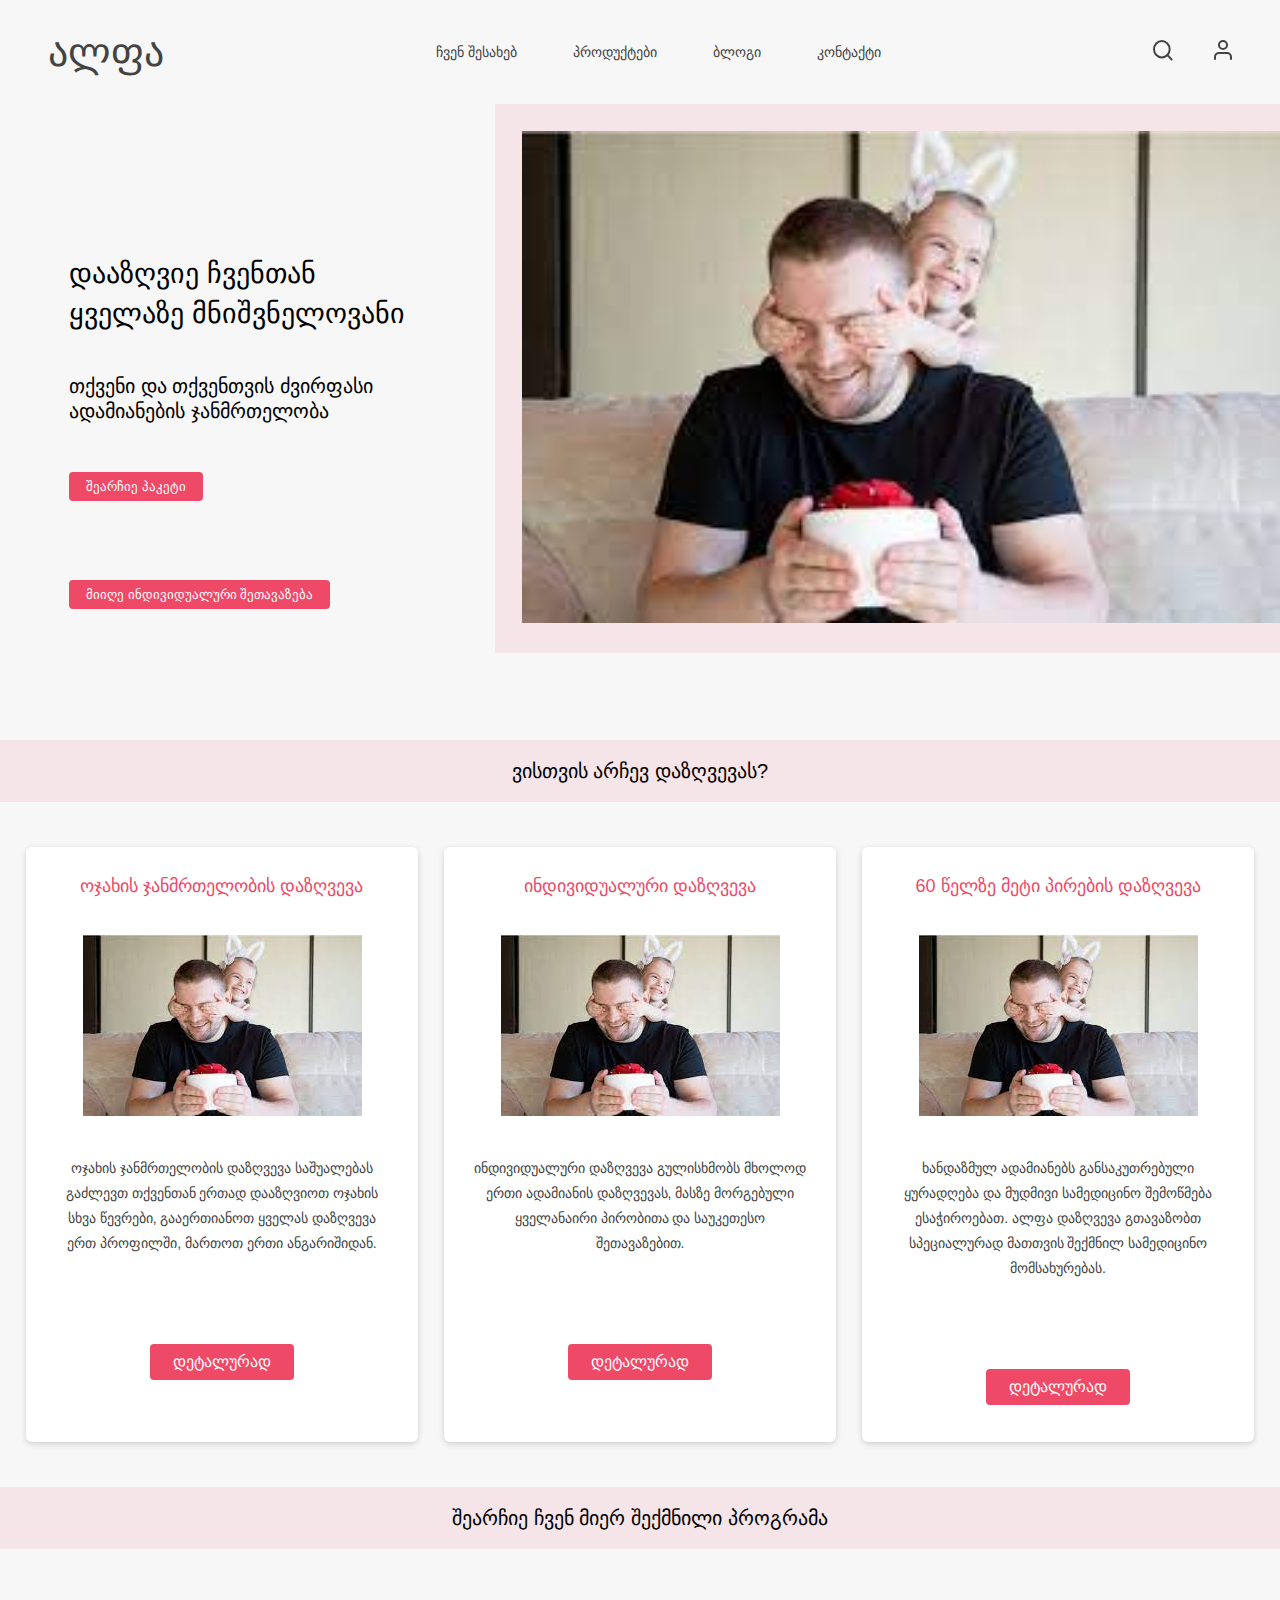
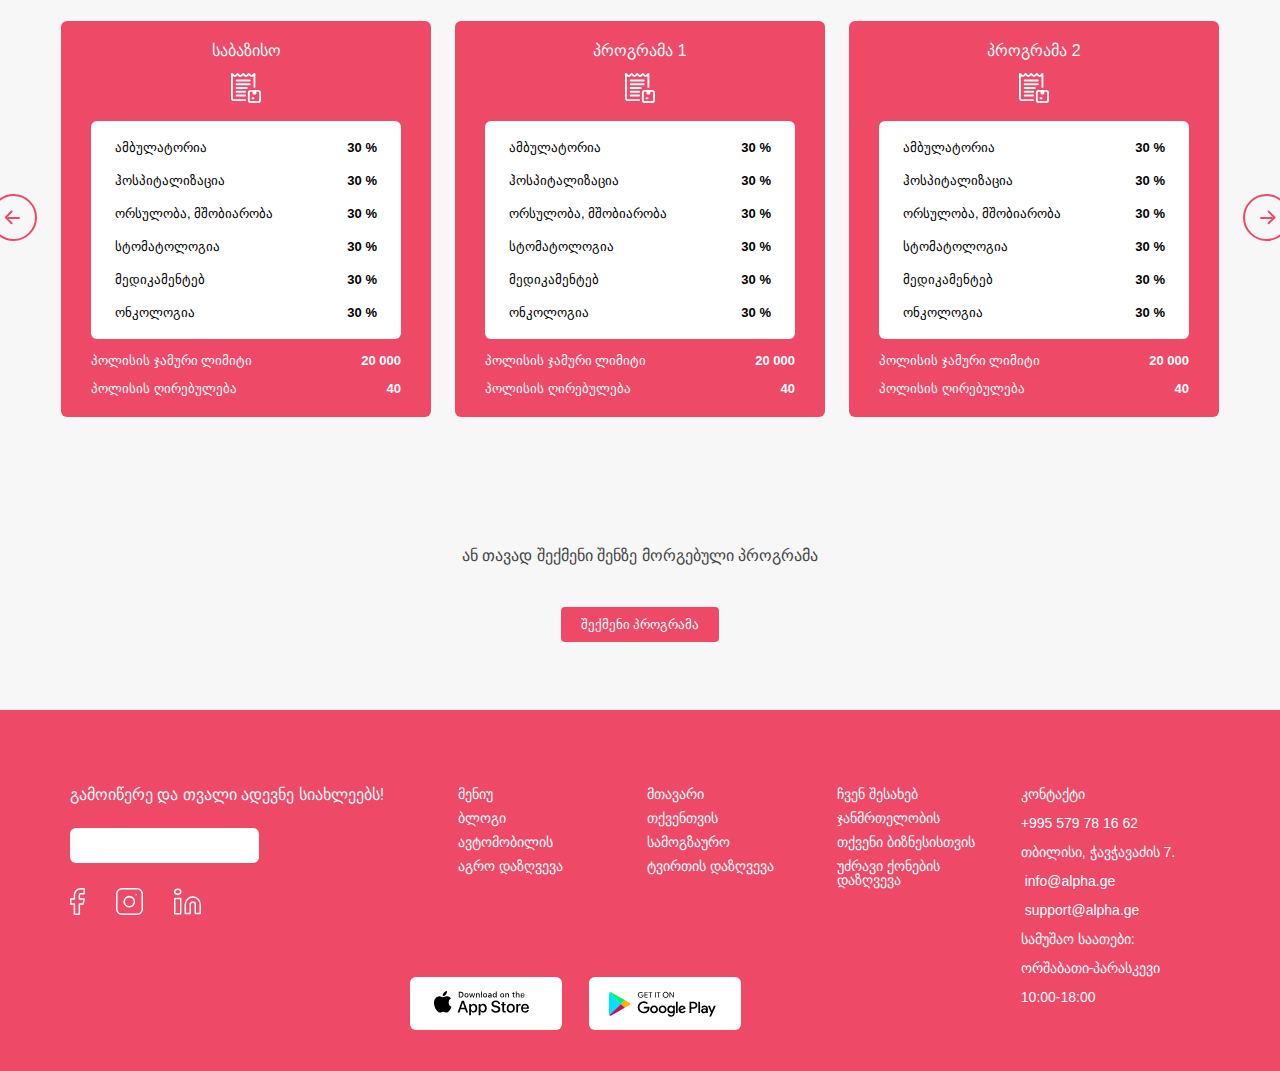
<file: static/pages/health.html>
<!DOCTYPE html>
<html lang="en">
<head>
    <meta charset="UTF-8">
    <meta http-equiv="X-UA-Compatible" content="IE=edge">
    <meta name="viewport" content="width=device-width, initial-scale=1.0">
    <link rel="stylesheet" href="../css/reset.css">
    <link rel="stylesheet" type="text/css" href="../css/style.css">
    <title>Health</title>

</head>

<body>  
    <header class="header">
        <nav>
            <a href="../../index.html">ალფა</a>
            <ul class="nav-wrapper">
                <li>
                    <a class="text" href="#">ჩვენ შესახებ</a>
                </li>
                <li>
                    <a class="text" href="#">პროდუქტები</a>
                </li>
                <li>
                    <a class="text" href="#">ბლოგი</a>
                </li>
                <li>
                    <a class="text" href="#">კონტაქტი</a>
                </li>
            </ul>
            <div class="user">
                <a><img src="../img/svg/search.svg"></a>
                <a><img src="../img/svg/user.svg"></a>
            </div>
            <div class="burger">
                <div></div>
                <div></div>
                <div></div>
            </div>
        </nav>
    </header>
    <main>
        <section class="health-main">
            <div>
                <div class="health-insurance">
                    <h1>დააზღვიე ჩვენთან ყველაზე მნიშვნელოვანი</h1>
                    <h3>თქვენი და თქვენთვის ძვირფასი ადამიანების ჯანმრთელობა</h3>
                    <div>
                        <button>შეარჩიე პაკეტი</button>
                        <button>მიიღე ინდივიდუალური შეთავაზება</button>
                    </div>
                </div>
                <div class="health-img">
                    <img src="../img/health-page/main-photo.jfif">
                </div>
            </div>
        </section>
        <section class="health-cards-section">
            <div class="div-h2">
                <h2>ვისთვის არჩევ დაზღვევას?</h2>
            </div>
            <div class="health-cards">
                <div class="health-card">
                    <h4>ოჯახის ჯანმრთელობის დაზღვევა</h4>
                    <img src="../img/health-page/main-photo.jfif">
                    <p>ოჯახის ჯანმრთელობის დაზღვევა საშუალებას გაძლევთ თქვენთან ერთად დააზღვიოთ ოჯახის სხვა წევრები, გააერთიანოთ ყველას დაზღვევა ერთ პროფილში, მართოთ ერთი ანგარიშიდან.</p>
                    <a>დეტალურად</a>
                </div>
                <div class="health-card">
                    <h4>ინდივიდუალური დაზღვევა</h4>
                    <img src="../img/health-page/main-photo.jfif">
                    <p>ინდივიდუალური დაზღვევა გულისხმობს მხოლოდ ერთი ადამიანის დაზღვევას, მასზე მორგებული ყველანაირი პირობითა და საუკეთესო შეთავაზებით.</p>
                    <a>დეტალურად</a>
                </div>
                <div class="health-card">
                    <h4>60 წელზე მეტი პირების დაზღვევა</h4>
                    <img src="../img/health-page/main-photo.jfif">
                    <p>ხანდაზმულ ადამიანებს განსაკუთრებული ყურადღება და მუდმივი სამედიცინო შემოწმება ესაჭიროებათ. ალფა დაზღვევა გთავაზობთ სპეციალურად მათთვის შექმნილ სამედიცინო მომსახურებას.</p>
                    <a>დეტალურად</a>
                </div>
            </div>
        </section>
        <section class="health-program">
            <div class="div-h2">
                <h2>შეარჩიე ჩვენ მიერ შექმნილი პროგრამა</h2>
            </div>
            <div class="program-cards">
                <div class="moving-arrow"><img src="../img/svg/arrow-left-circle.svg" alt=""></div>
                <div class="program-card">
                    <h5>საბაზისო</h5>
                    <img src="../img/health-page/37. Receipt.svg">
                    <div class="white-bg">
                        <div>
                            <h6>ამბულატორია</h6>
                            <span>30 %</span>
                        </div>
                        <div>
                            <h6>ჰოსპიტალიზაცია</h6>
                            <span>30 %</span>
                        </div>
                        <div>
                            <h6>ორსულობა, მშობიარობა</h6>
                            <span>30 %</span>
                        </div>
                        <div>
                            <h6>სტომატოლოგია</h6>
                            <span>30 %</span>
                        </div>
                        <div>
                            <h6>მედიკამენტებ</h6>
                            <span>30 %</span>
                        </div>
                        <div>
                            <h6>ონკოლოგია</h6>
                            <span>30 %</span>
                        </div>
                    </div>
                    <div class="pink-bg">
                        <div>
                            <h6>პოლისის ჯამური ლიმიტი</h6>
                            <span>20 000</span>
                        </div>
                        <div>
                            <h6>პოლისის ღირებულება</h6>
                            <span>40</span>
                        </div>
                    </div>
                </div>
                <div class="program-card">
                    <h5>პროგრამა 1</h5>
                    <img src="../img/health-page/37. Receipt.svg">
                    <div class="white-bg">
                        <div>
                            <h6>ამბულატორია</h6>
                            <span>30 %</span>
                        </div>
                        <div>
                            <h6>ჰოსპიტალიზაცია</h6>
                            <span>30 %</span>
                        </div>
                        <div>
                            <h6>ორსულობა, მშობიარობა</h6>
                            <span>30 %</span>
                        </div>
                        <div>
                            <h6>სტომატოლოგია</h6>
                            <span>30 %</span>
                        </div>
                        <div>
                            <h6>მედიკამენტებ</h6>
                            <span>30 %</span>
                        </div>
                        <div>
                            <h6>ონკოლოგია</h6>
                            <span>30 %</span>
                        </div>
                    </div>
                    <div class="pink-bg">
                        <div>
                            <h6>პოლისის ჯამური ლიმიტი</h6>
                            <span>20 000</span>
                        </div>
                        <div>
                            <h6>პოლისის ღირებულება</h6>
                            <span>40</span>
                        </div>
                    </div>
                </div>
                <div class="program-card">
                    <h5>პროგრამა 2</h5>
                    <img src="../img/health-page/37. Receipt.svg">
                    <div class="white-bg">
                        <div>
                            <h6>ამბულატორია</h6>
                            <span>30 %</span>
                        </div>
                        <div>
                            <h6>ჰოსპიტალიზაცია</h6>
                            <span>30 %</span>
                        </div>
                        <div>
                            <h6>ორსულობა, მშობიარობა</h6>
                            <span>30 %</span>
                        </div>
                        <div>
                            <h6>სტომატოლოგია</h6>
                            <span>30 %</span>
                        </div>
                        <div>
                            <h6>მედიკამენტებ</h6>
                            <span>30 %</span>
                        </div>
                        <div>
                            <h6>ონკოლოგია</h6>
                            <span>30 %</span>
                        </div>
                    </div>
                    <div class="pink-bg">
                        <div>
                            <h6>პოლისის ჯამური ლიმიტი</h6>
                            <span>20 000</span>
                        </div>
                        <div>
                            <h6>პოლისის ღირებულება</h6>
                            <span>40</span>
                        </div>
                    </div>
                </div>
                <div class="moving-arrow"><img src="../img/svg/arrow-right-circle.svg" alt=""></div>
            </div>
            <h3 class="flex-center">ან თავად შექმენი შენზე მორგებული პროგრამა</h3>
            <div class="button">
                <button>შექმენი პროგრამა</button>
            </div>
        </section>
    </main>
    <footer>
        <div class="grid-container">
            <div class="first-column">
                <a>გამოიწერე და თვალი ადევნე სიახლეებს!</a>
                <form action="">
                    <input type="text">
                </form>
                <div class="social-icons">
                    <img src="../img/svg/facebook.svg">
                    <img src="../img/svg/instagram.svg">
                    <img src="../img/svg/linkedin.svg">
                </div>
            </div>
            <div class="second-column">
                <div class="grid-menu">
                        <a href="">მენიუ</a>
                        <a href="">მთავარი</a>
                        <a href="">ჩვენ შესახებ</a>
                        <a href="">ბლოგი</a>
                        <a href="">თქვენთვის</a>
                        <a href="">ჯანმრთელობის</a>
                        <a href="">ავტომობილის</a>
                        <a href="">სამოგზაურო</a>
                        <a href="">თქვენი ბიზნესისთვის</a>
                        <a href="">აგრო დაზღვევა</a>
                        <a href="">ტვირთის დაზღვევა</a>
                        <a href="">უძრავი ქონების დაზღვევა</a>
                </div>
                <div class="apple-google-img">
                    <img src="../img/svg/appstore.svg">
                    <img src="../img/svg/google.svg">
                </div>
            </div>
            <div class="third-column">
                <a href="">კონტაქტი</a>
                <a href="">+995 579 78 16 62</a>
                <a href="">თბილისი, ჭავჭავაძის 7.</a>
                <a href=""> info@alpha.ge</a>
                <a href=""> support@alpha.ge</a>
                <a href="">სამუშაო საათები:</a>
                <a href="">ორშაბათი-პარასკევი</a>
                <a href="">10:00-18:00</a>
            </div>
        </div>
    </footer>
    <script src="../js/app.js"></script>
</body>
</file>
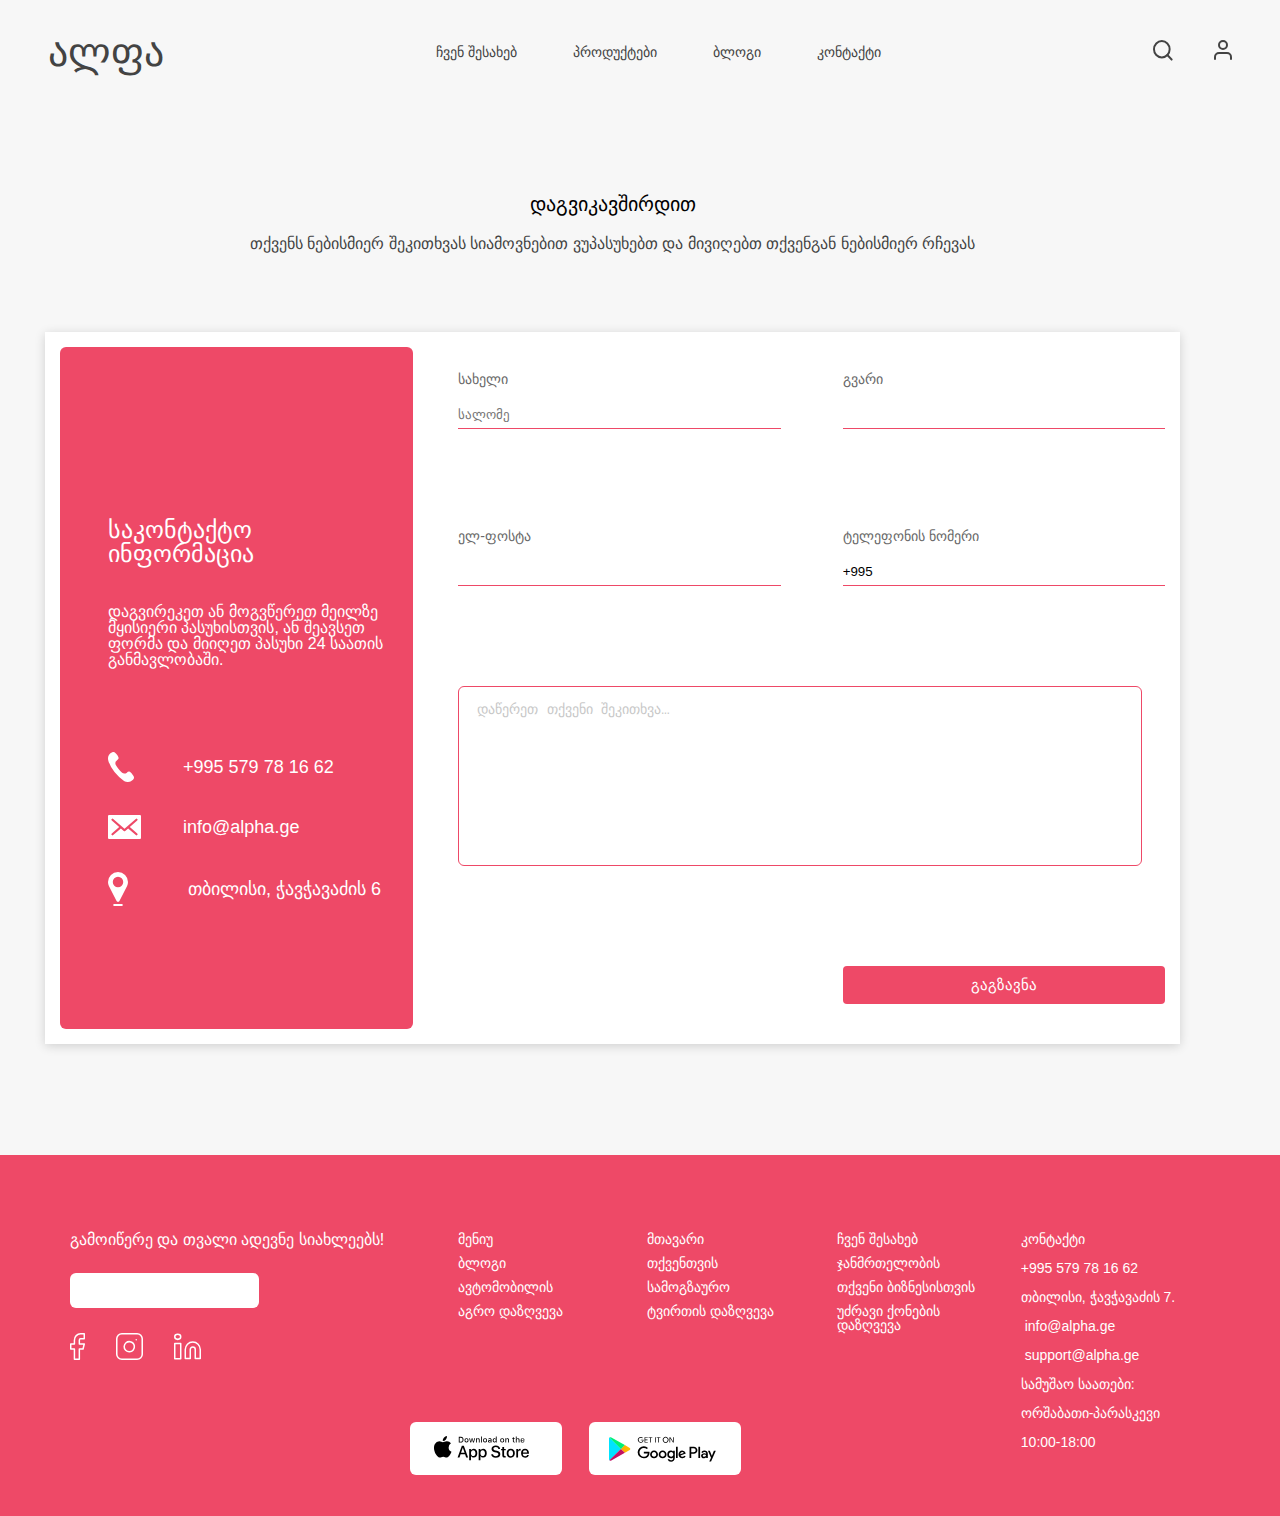
<file: static/pages/registration.html>
<!DOCTYPE html>
<html lang="en">
<head>
    <meta charset="UTF-8">
    <meta http-equiv="X-UA-Compatible" content="IE=edge">
    <meta name="viewport" content="width=device-width, initial-scale=1.0">
    <link rel="stylesheet" href="../css/reset.css">
    <link rel="stylesheet" type="text/css" href="../css/style.css">
    <title>Health</title>

</head>

<body>  
    <header>
        <nav>
            <a href="../../index.html">ალფა</a>
            <ul class="nav-wrapper">
                <li>
                    <a class="text" href="#">ჩვენ შესახებ</a>
                </li>
                <li>
                    <a class="text" href="#">პროდუქტები</a>
                </li>
                <li>
                    <a class="text" href="#">ბლოგი</a>
                </li>
                <li>
                    <a class="text" href="#">კონტაქტი</a>
                </li>
            </ul>
            <div class="user">
                <a><img src="../img/svg/search.svg"></a>
                <a><img src="../img/svg/user.svg"></a>
            </div>
            <div class="burger">
                <div></div>
                <div></div>
                <div></div>
            </div>
        </nav>
    </header>
    <main>
        <section class="input-section">
            <h3 class="flex-center">დაგვიკავშირდით</h3>
            <p class="flex-center">თქვენს ნებისმიერ შეკითხვას სიამოვნებით ვუპასუხებთ და მივიღებთ თქვენგან ნებისმიერ რჩევას</p>
            <div class="input-wrapper">
                <div class="contact-card">
                    <h3>საკონტაქტო ინფორმაცია</h3>
                    <p>დაგვირეკეთ ან მოგვწერეთ მეილზე მყისიერი პასუხისთვის, ან შეავსეთ ფორმა და მიიღეთ პასუხი 24 საათის განმავლობაში.</p>
                    <div>
                        <img src="../img/health-page/call-svgrepo-com.svg">
                        <a href="#">+995 579 78 16 62</a>
                        <img src="../img/health-page/mail-svgrepo-com.svg">
                        <address><a href="mailto:info@alpha.ge">info@alpha.ge</a></address>
                        <img src="../img/health-page/location-svgrepo-com.svg">
                        <a href="#"> თბილისი, ჭავჭავაძის 6</a>
                    </div>
                </div>
                <div class="input-card">
                    <form>
                        <div>
                            <label for="fname">სახელი</label>
                            <input type="text" id="fname" name="fname" placeholder="სალომე">
                        </div>
                        <div>
                            <label for="lname">გვარი</label>
                            <input type="text" id="lname" name="lname">
                        </div>
                        <div>
                            <label for="meail">ელ-ფოსტა</label>
                            <input type="email" id="email" name="email">
                        </div>
                        <div>
                            <label for="lname">ტელეფონის ნომერი</label>
                            <input type="text" id="lname" name="lname" value="+995 ">
                        </div>
                        <textarea cols="30" rows="10" class="textarea" placeholder="დაწერეთ თქვენი შეკითხვა…"></textarea>
                        <button class="button-submit" type="submit">გაგზავნა</button>
                    </form>
                </div>
            </div>
        </section>
    </main>
    <footer>
        <div class="grid-container">
            <div class="first-column">
                <a>გამოიწერე და თვალი ადევნე სიახლეებს!</a>
                <form action="">
                    <input type="text">
                </form>
                <div class="social-icons">
                    <img src="../img/svg/facebook.svg">
                    <img src="../img/svg/instagram.svg">
                    <img src="../img/svg/linkedin.svg">
                </div>
            </div>
            <div class="second-column">
                <div class="grid-menu">
                        <a href="">მენიუ</a>
                        <a href="">მთავარი</a>
                        <a href="">ჩვენ შესახებ</a>
                        <a href="">ბლოგი</a>
                        <a href="">თქვენთვის</a>
                        <a href="">ჯანმრთელობის</a>
                        <a href="">ავტომობილის</a>
                        <a href="">სამოგზაურო</a>
                        <a href="">თქვენი ბიზნესისთვის</a>
                        <a href="">აგრო დაზღვევა</a>
                        <a href="">ტვირთის დაზღვევა</a>
                        <a href="">უძრავი ქონების დაზღვევა</a>
                </div>
                <div class="apple-google-img">
                    <img src="../img/svg/appstore.svg">
                    <img src="../img/svg/google.svg">
                </div>
            </div>
            <div class="third-column">
                <a href="">კონტაქტი</a>
                <a href="">+995 579 78 16 62</a>
                <a href="">თბილისი, ჭავჭავაძის 7.</a>
                <a href=""> info@alpha.ge</a>
                <a href=""> support@alpha.ge</a>
                <a href="">სამუშაო საათები:</a>
                <a href="">ორშაბათი-პარასკევი</a>
                <a href="">10:00-18:00</a>
            </div>
        </div>
    </footer>
    <script src="../js/app.js"></script>
</body>
</file>
<file: static/css/style.css>
*,
*::before,
*::after {
    margin: 0;
    padding: 0;
    box-sizing: border-box;
}


/* css variables */
:root {
    --bg-color: #F7F7F7;
    --text-color: #434343;
    --main-color: #EE4967;
    --modal-bg: rgba(56, 145, 56, 0.8);
    --main-color-opacity:rgb(238, 73, 103, 0.1);
    --box-shadow-color: #00000029;
    --white-color: #ffffff;
    --size-12: 12px;
    --size-14: 14px;
    --size-15: 15px;
    --size-16: 16px;
    --size-18: 18px;
    --size-20: 20px;
    --size-22: 22px;
    --size-24: 24px;
    --size-25: 25px;
    --size-27: 27px;
    --size-28: 28px;
    --size-30: 30px;
    --size-33: 33px;
    --size-38: 38px;
    --size-40: 40px;
    --fw-regular: 400;
    --fw-medium: 500;
    --fw-semi-bold: 600;
    --fw-bold: 700;
    --fw-extra-bold: 800;
}

html {
    scroll-behavior: smooth;
}

@font-face {
    font-family: 'Helvetica', sans-serif; 
    src: url(../fonts/Helvetica\ Neue\ Medium\ Extended.ttf);
}

.flex-center {
    display: flex;
    justify-content: center;
    color: var(--text-color);
    font-family: 'Helvetica', sans-serif; 
}

.div-h2 {
    display: flex;
    justify-content: center;
    padding-block: 21px;
    background-color: var(--main-color-opacity);
}

h2 {
    font-size: var(--size-20);
    font-weight: var(--fw-medium);
    font-family: 'Helvetica', sans-serif;
}

.last-word {
    color: var(--main-color);
}

.section-cards {
    margin-bottom: 110px;
}

/* header*/
body {
    font-family: 'Helvetica', sans-serif;
    background-color: var(--bg-color);
}

header nav{
    max-width: 1366px;
    width: 100%;
    align-items: center;
    padding: 2rem 3rem;
    display: flex;
    justify-content: space-between;
}

header nav > h3, header nav > a {
    font-size: 2.5rem;
    color: var(--text-color);
    cursor: pointer;
}

header nav .burger {
    cursor: pointer;
    display: flex;
    flex-direction: column;
    gap: 4px;
    display: none;
}

header nav .burger > div {
    width: 35px;
    height: 5px;
    background-color: black;
    border-radius: 10px;
}

header nav .nav-wrapper {
    display: flex;
    gap: 56px;
}


header nav .nav-wrapper li a {
    list-style: none;
    text-decoration: none;
    font-size: 14px;
    color: var(--text-color)
}

header nav .user{
    display: flex;
    gap: 41px;
    cursor: pointer;
}


@media (max-width: 768px) {
    header nav {
        flex-direction: column;
        align-items: flex-start;
    }

    header nav .nav-wrapper {
        display: none;
    }

    header nav .nav-wrapper.nav-links-burger {
        display: flex;
        flex-direction: column;
        width: 100%;
        align-items: center;
        gap: 2rem;
        margin-top: 1rem;
    }   

    header nav .user {
        display: none;
    }

    header nav .burger {
        position: absolute;
        display: block;
        top: 3rem;
        right: 1rem;
    }

    header nav .nav-wrapper li{
        text-align: center;
        width: 100%;
        padding: 1rem;
    }

    header nav .nav-wrapper li:hover {
        background-color: black;
    }

    header nav .nav-wrapper li a:hover {
        color: var(--white-color);
    }
}


/* section 1 */

.section-1 .main-nav nav ul {
    gap: 187px;
    align-items: center;
    margin-top: 80px;
}

.section-1 .main-nav  nav ul li {
    padding: 3px;
    border: 2px solid var(--main-color);
    text-align: center;
}

.section-1 .main-nav nav ul li a {
    padding: 12px;
    text-decoration: none;
    list-style: none;
    background-color: var(--main-color);
    cursor: pointer;
    color: var(--white-color);
    border-radius: 6px;
    display: block;
    width: 300px;
    padding-left: 10px;
}

.section-1 .main-nav nav ul li a img {
    margin-right: 20px;
}

.section-1 .main-nav h1 {
    margin-top: 82px;
    font-size: var(--size-40);
    color: var(--text-color);
    margin-bottom: 418px;
}

/* section 2 */


.section-cards h3 {
    margin-top: 35px;
    font-size: var(--size-16);
    color: var(--text-color);
    margin-bottom: 83px;
}

.section-cards .cards {
    display: flex;
    justify-content: center;
    gap: 40px;
    align-items: center;
}

.section-cards .cards .card {
    display: flex;
    flex-direction: column;
    align-items: center;
    background-color: white;
    box-shadow: 0px 2px 10px #00000029;
    max-width: 312px;
    width: 100%;
    position: relative;
}

.section-cards .cards .card img {
    background: var(--main-color);
    border-radius: 50%;
    padding: 15px 10px 6px 10px;
    border: 15px solid white;
    box-shadow: 0px 3px 6px #00000029;
    position: absolute;
    top: -25%;
}

.section-cards .cards .card h4 {
    color: var(--text-color);
    font-size: var(--size-16);
    font-family: 'Helvetica', sans-serif; 
    margin-top: 102px;
}

.section-cards .cards .card button, .section-cards .cards .card a {
    margin-block: 48px 31px;
    padding: 7px 17px;
    font-family: 'Helvetica', sans-serif; 
    background-color: var(--main-color);
    color: var(--white-color);
    border: none;
    border-radius: 4px;
    cursor: pointer;
}

.section-cards .cards .moving-arrow{
    cursor: pointer;
}

/* section 3 */

.flex-container {
    display: flex;
    justify-content: center;
    gap: 132px;
    margin-top: 55px;
}

.flex-container div {
    text-align: center;
}

.flex-container div img {
    padding: 20px;
    background-color: var(--main-color);
    border-radius: 6px;
    box-shadow: 0px 2px 6px #00000029;
    margin-bottom: 40px;
}

.flex-container div h4 {
    color: var(--text-color);
    font-family: 'Helvetica', sans-serif; 

}

/* section 4 */

.section-customers {
    margin-bottom: 112px;
}

.section-customers h3 {
    margin-top: 36px;
}

.section-customers .customers-wrapper {
    display: flex;
    gap: 25px;
    justify-content: center;
    margin-top: 28px;
}

.section-customers .customers-wrapper > div {
    text-align: center;
    max-width: 392px;
    width: 100%;
    background-color: var(--white-color);
    padding: 20px;
    box-shadow: 1px 1px 6px #00000029;
}

.section-customers .customers-wrapper div p {
    color: var(--text-color);
    padding-block: 30px;
}

.section-customers .customers-wrapper div div {
    display: flex;
    gap: 28px;
}

.section-customers .customers-wrapper div div div {
    display: flex;
    flex-direction: column;
    gap: 12px;
    align-items: flex-start;
}

.section-customers .customers-wrapper div div div span:last-child {
    color: yellow;
}

/* footer */

footer {
    background-color: var(--main-color);
    padding: 77px 85px 67px 70px;
}

.grid-container {
    display: grid;
    grid-template-columns: 2fr 3fr 1fr;
    gap: 40px;
}

.grid-container .first-column a {
    color: var(--white-color);
    font-family: 'Helvetica', sans-serif; 
}

.grid-container .first-column form input{
    border: none;
    border-radius: 6px;
    margin-block: 25px;
    padding: 10px 12px 10px 0;
}

.grid-container .first-column .social-icons {
    display: flex;
    gap: 31px;
}



.grid-menu {
    display: grid;
    grid-template-columns: 1fr 1fr 1fr;
    gap: 10px 45px;
}

.grid-container .second-column .grid-menu a, .grid-container .third-column a {
    color: var(--white-color);
    font-size: 14px;
    font-family: 'Helvetica', sans-serif; 
}

.second-column .apple-google-img {
    margin-top: 90px;
    display: flex;
    gap: 27px;
    position: absolute;
    left: 32%;
}

.third-column {
    display: flex;
    flex-direction: column;
    gap: 15px;
}

/* health page  */

.health-main {
    padding-left: 69px;
}

.health-main > div{
    display: grid;
    grid-template-columns: 1fr 2fr;
    gap: 58px;
}

.health-main .health-img {
    padding: 27px 0 27px 27px;
    background-color: var(--main-color-opacity);   
}

.health-main .health-img img {
    width: 758px;
}

.health-main .health-insurance {
    display: flex;
    flex-direction: column;
}

.health-main .health-insurance h1 {
    margin-top: 150px;
    font-size: var(--size-28);
    line-height: 40px;
    max-width: 350px;
    width: 100%;
}

.health-main .health-insurance h3 {
    max-width: 330px;
    width: 100%;
    line-height: 25px;
    font-size: var(--size-20);
    margin-top: 40px;
}

.health-main .health-insurance div button, .health-cards div a {
    margin-block: 48px 31px;
    padding: 7px 17px;
    font-family: 'Helvetica', sans-serif; 
    background-color: var(--main-color);
    color: var(--white-color);
    border: none;
    border-radius: 4px;
    cursor: pointer;
}

/* page 2 secton 2 */

.health-cards-section {
    margin-top: 87px;
}

.health-cards-section .health-cards {
    display: flex;
    justify-content: center;
    text-align: center;
    gap: 26px;
}

.health-cards-section .health-cards .health-card {
    display: flex;
    flex-direction: column;
    align-items: center;
    gap: 40px;
    padding-block: 25px;
    max-width: 392px;
    width: 100%;
    background-color: var(--white-color);
    padding: 30px;
    height: 595px;
}

.health-cards-section .health-cards .health-card h4 {
    font-size: var(--size-18);
    color: var(--main-color);
}

.health-cards-section .health-cards .health-card p {
    font-size: 14px;
    color: var(--text-color);
    line-height: 25px;
}

.health-cards div a {
    padding: 10px 23px;
    font-family: 'Helvetica', sans-serif; 
    background-color: var(--main-color);
    color: var(--white-color);
    border: none;
    border-radius: 4px;
    cursor: pointer;
}

.health-cards {
    margin-block: 45px;
}

.health-card {
    box-shadow: 0px 2px 6px #00000029;
    border-radius: 6px;
}

/* page 2 secton 3 */

.health-program .program-cards {
    display: flex;
    justify-content: center ;
    flex-direction: row;
    gap: 24px;
    align-items: center;
    margin-top: 72px;
}


.health-program .program-cards .program-card {
    background-color: var(--main-color);
    padding: 22px 30px;
    border-radius: 6px;
    text-align: center;
}

.health-program .program-cards .program-card .white-bg {   
    background-color: var(--white-color);
    border-radius: 6px;
    margin-top: 15.5px;
    padding-inline: 24px;
    padding-block: 20px;
    display: flex;
    flex-direction: column;
    gap: 20px;
    width: 310px;
}

.health-program .program-cards .program-card h5 {
    color: var(--white-color);
    margin-bottom: 14px;
    font-size: var(--size-17);
}

.health-program .program-cards .program-card .white-bg div{
    display: flex;
    justify-content: space-between;
}

.health-program .program-cards .program-card .white-bg div h6, 
.health-program .program-cards .program-card .pink-bg div h6 {
    font-size: 13px;
    font-weight: var(--fw-regular);
    font-family: 'Helvetica', sans-serif; 
}

.health-program .program-cards .program-card .white-bg div span,
.health-program .program-cards .program-card .pink-bg div span {
    font-weight: bold;
    font-size: 13px;
}

.health-program .program-cards .program-card .pink-bg div h6,
.health-program .program-cards .program-card .pink-bg div span {
    color: var(--white-color);
}

.health-program .program-cards .program-card .pink-bg div {
    display: flex;
    justify-content: space-between;
    margin-top: 15px;
}

.health-program h3 {
    margin-top: 131px;
}

.health-program div button {
    margin-block: 43px 68px;
    padding: 10px 20px;
    font-family: 'Helvetica', sans-serif; 
    background-color: var(--main-color);
    color: var(--white-color);
    border: none;
    border-radius: 4px;
    cursor: pointer;
}

.button {
    display: flex;
    justify-content: center;
}

/* page 3 input section */

.input-section {
    padding-inline: 45px 100px;
    margin-bottom: 111px;
}

.input-section h3 {
    font-family: 'Helvetica', sans-serif; 
    font-weight: var(--fw-regular);
    font-size: var(--size-20);
    color: black;
    margin-top: 90px;
    margin-bottom: 22px;
}

.input-section .input-wrapper {
    display: grid;
    grid-template-columns: 1fr 2fr;
    gap: 45px;
    padding: 15px;
    background-color: var(--white-color);
    margin-top: 80px;
    justify-content: center;
    box-shadow: 0px 2px 10px #00000029;
}

.input-section .input-wrapper .contact-card {
    padding: 81px 20px 90px 48px;
    background-color: var(--main-color);
    border-radius: 6px;

}

.input-section .input-wrapper .contact-card h3 {
    font-size: var(--size-24);
    color: var(--white-color);
    font-family: 'Helvetica', sans-serif; 
    font-weight: var(--fw-regular)
}

.input-section .input-wrapper .contact-card p {
    font-size: var(--size-16);
    font-weight: 300;
    font-family: 'Helvetica', sans-serif; 
    color: var(--white-color);
    margin-top: 38px;
}

.input-section .input-wrapper .contact-card div {
    display: grid;
    grid-template-columns: 1fr 5fr;
    gap: 33px;
    margin-top: 84px;
    align-items: center;
}

.input-section .input-wrapper .contact-card div a {
    color: var(--white-color);
    font-size: 18px;
    font-family: 'Helvetica', sans-serif;
    font-weight: var(--fw-regular); 

}

.input-section .input-wrapper div form {
    display: grid;
    grid-template-columns: repeat(2, 1fr);
    gap: 100px 62px;
    padding-block: 25px;

}

.input-section .input-wrapper div form div {
    display: flex;
    flex-direction: column;
    gap: 15px;
}

.input-section .input-wrapper div form div label {
    font-size: 14px;
    font-family: 'Helvetica', sans-serif;
    font-weight: var(--fw-regular); 
    color: var(--text-color);
    opacity: 80%;
}

.input-section .input-wrapper div form div input {
    padding-block: 6px;
    border: none;
    border-bottom: 1px solid var(--main-color);
    outline: none;
}

.input-section .input-wrapper div form .textarea {
    grid-column: 1/3;
    width: 684px;
    resize: none;
    padding: 14px 18px;
    border: 1px solid var(--main-color);
    border-radius: 6px;
    outline: none;
}

.input-section .input-wrapper div form .textarea::placeholder {
    opacity: 40%;
    font-size: 14px;
}

.input-section .input-wrapper div form .button-submit {
    padding: 10px 55px;
    font-family: 'Helvetica', sans-serif; 
    background-color: var(--main-color);
    color: var(--white-color);
    border: none;
    border-radius: 4px;
    cursor: pointer;
    font-size: 15px;
    font-weight: var(--fw-medium);
    grid-column: 2/3;
}

/* modal page */


.modal-wrapper {
    position: fixed;
    inset: 0;
    background-color: var(--modal-bg);
    display: none;
    place-items: center;

}

.modal-window {
    position: relative;
    width: 70vw;
    height: 80vh;
    background-color: salmon;
    padding: 2rem;
} 

.modal-window div p, .modal-window div h3 {
    font-size: 1.3rem;
    margin-top: 3rem;
    color: white;
}

.modal-wrapper div button {
    cursor: pointer;
    padding: 10px 20px;
    background-color: red;
    color: white;
    font-size: 2rem;
    position: absolute;
    right: 20px;
    top: 20px;
    transition: 0.5s;
    border-radius: 50%;
}

.close-button:hover {
    transform: scale(1.2);
}
.modal-header {
    text-align: center;
}
.modal-content {
    max-height: 80%;
    height: 60%;
    padding: 1rem 0;
}

.modal-wrapper.active {
    display: grid;
}


@media (max-width: 960px) {
    .main-nav nav .flex-center {
        display: flex;
        flex-direction: column;
    }

    .section-cards .cards {
        flex-wrap: wrap;
    }

    .section-cards .flex-container {
        flex-wrap: wrap;
    }

    .section-customers .customers-wrapper {
        flex-wrap: wrap;
    }

    footer .grid-container {
        display: flex;
        flex-wrap: wrap ;
    }

    footer .grid-container .second-column .apple-google-img {
        display: none;
    }

    .input-section .input-wrapper {
        grid-template-columns: 1fr
    }

    .input-section .input-wrapper .input-card {
        display: flex;
        flex-wrap: wrap;
    }

    .input-section .input-wrapper .input-card form div input {
        width: 100px;
    }

    .health-main div {
        grid-template-columns: 1fr;
    }

    .health-cards-section div:not(:first-child) {
        display: flex;
        flex-wrap: wrap
    };
    .health-program .program-cards {
        display: flex;
        flex-wrap: wrap
    }
}
</file>
